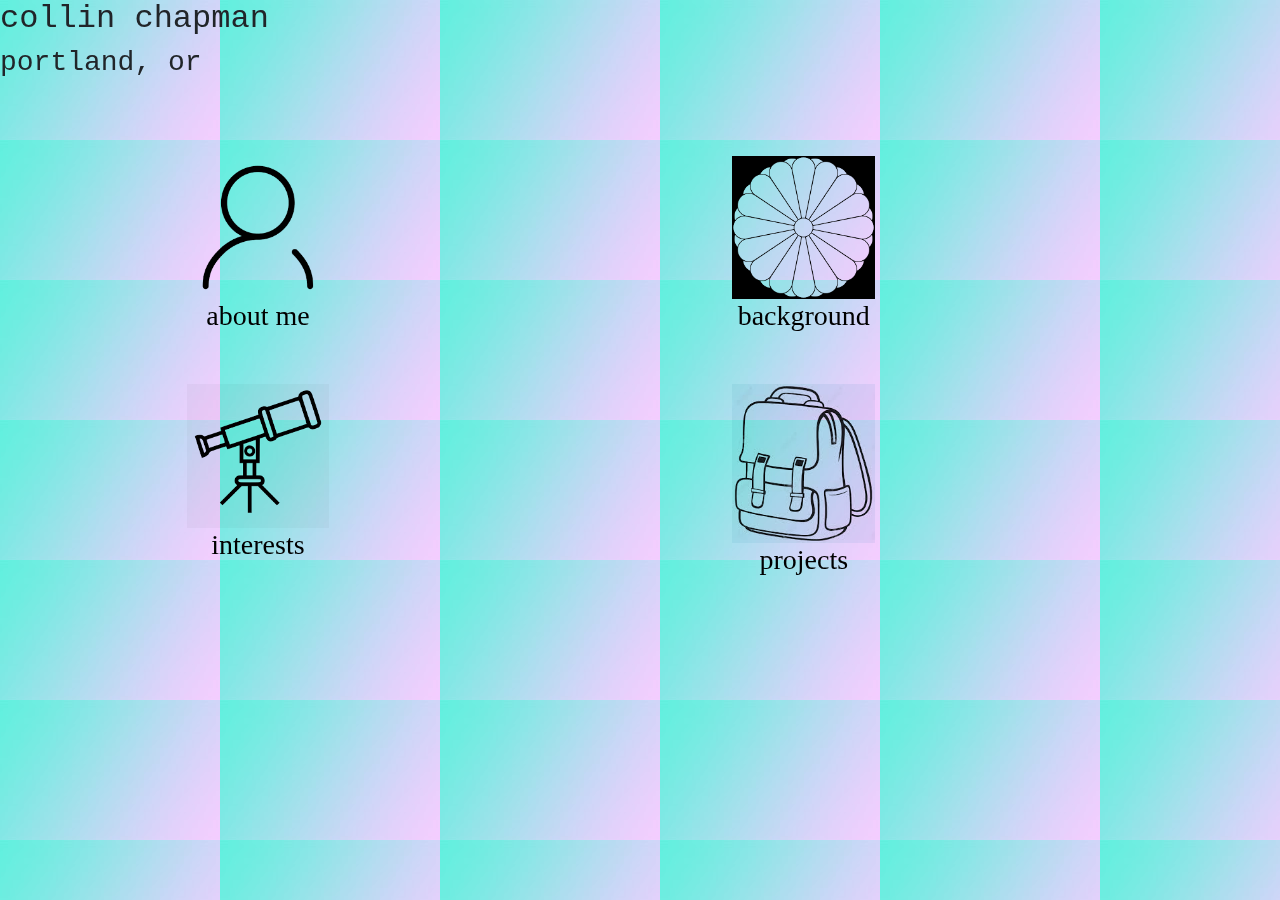
<file: index.html>
<!DOCTYPE html>
<html lang="en-US">
<head>
  <link href="css/bootstrap.css" rel="stylesheet" type="text/css">
  <link href="css/styles.css" rel="stylesheet" type="text/css">
  <title>My Portfolio Landing Page</title>
</head>
<body background="img/background.jpg">
  <h2 class="simple">collin chapman</h2>
  <h3 class="simple">portland, or</h3>
  <br>
  <br>
  <div class="row">
    <div class="col-md-5">
      <div class="special-card">
        <div class="card-body">
          <a href="about-me.html"> <img src="img/about me.png" alt="an sketched outline image of a person" class="centered-image"></a>
          <h3 class="card-title">about me</h3>
        </div>
      </div>
    </div>
    <div class="col-md-5">
      <div class="special-card">
        <div class="card-body">
          <a href="background.html"> <img src="img/japan imperial seal.png" alt="an image of the Japanese Imperial Seal" class="centered-image"></a>
          <h3 class="card-title">background</h3>
        </div>
      </div>
    </div>
    <div class="col-md-5">
      <div class="special-card">
        <div class="card-body">
          <a href="interests.html"> <img src="img/hobbies.png" alt="a picture of a telescope" class="centered-image"></a>
          <h3 class="card-title">interests</h3>
        </div>
      </div>
    </div>
    <div class="col-md-5">
      <div class="special-card">
        <div class="card-body">
          <a href="projects.html"> <img src="img/backpack.jpg" alt="an image of a backpack" class="centered-image"></a>
          <h3 class="card-title">projects</h3>
        </div>
      </div>
    </div>
  </div>
</body>
</html>
</file>
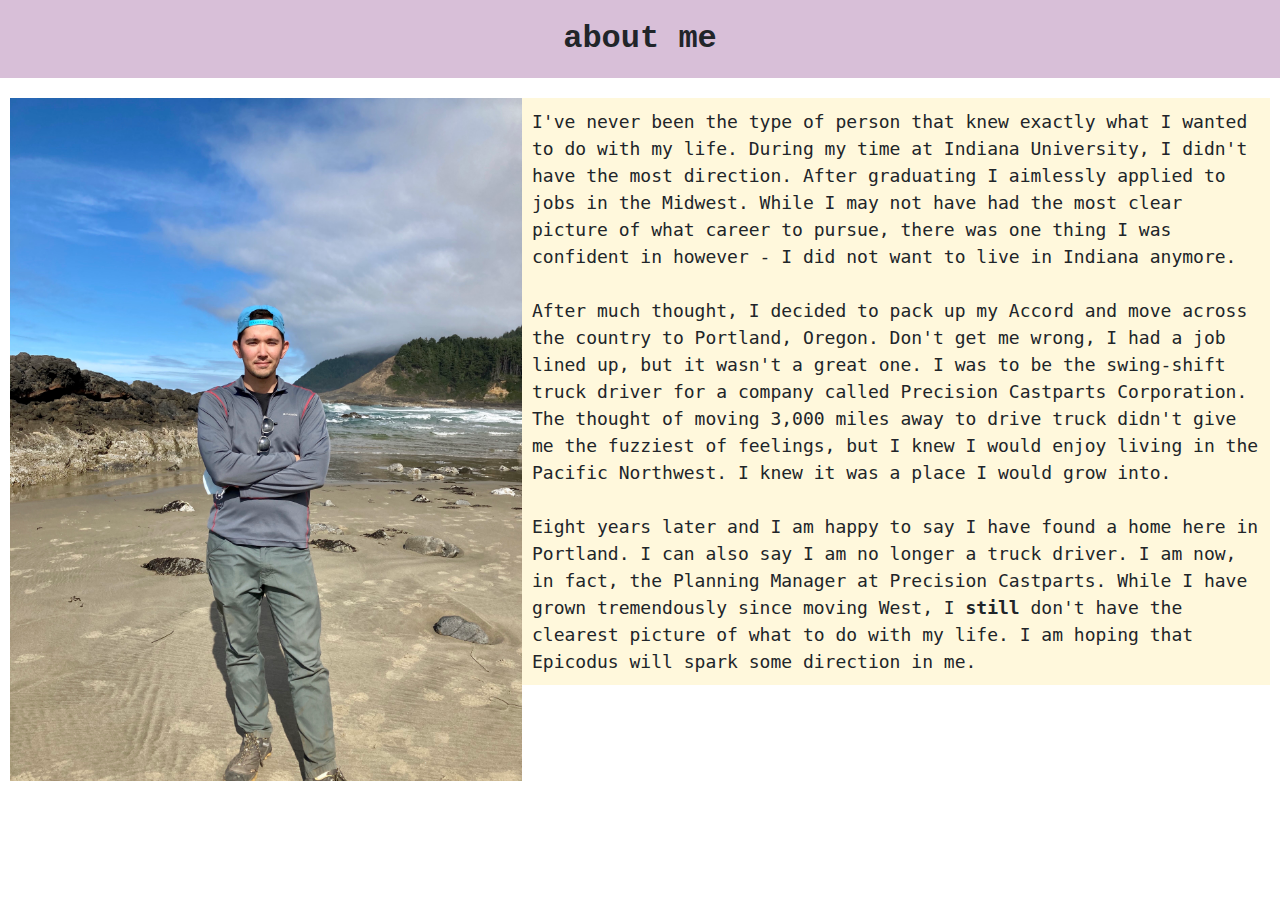
<file: about-me.html>
<!DOCTYPE html>
<html lang="en-US">
<head>
  <title>About Me</title>
  <link href="css/bootstrap.css" rel="stylesheet" type="text/css">
  <link href="css/styles.css" rel="stylesheet" type="text/css">
</head>
<body>
  <h2 class="supporting-header">about me</h2>
  <img src="img/self photo.jpg" class="supporting-image">
  <p class="my-class">I've never been the type of person that knew exactly what I wanted to do with my life. During my time at Indiana University, I didn't have the most direction.
    After graduating I aimlessly applied to jobs in the Midwest. While I may not have had the most clear picture of what career to pursue, there was one thing I was confident in however - I did not want to live in Indiana anymore.
    <br>
    <br>
    After much thought, I decided to pack up my Accord and move across the country to Portland, Oregon. Don't get me wrong, I had a job lined up, but it wasn't a great one. I was to be the swing-shift truck driver for 
    a company called Precision Castparts Corporation. The thought of moving 3,000 miles away to drive truck didn't give me the fuzziest of feelings, but I knew I would enjoy living in the Pacific Northwest. I knew it was a place I would grow into.
    <br>
    <br>
    Eight years later and I am happy to say I have found a home here in Portland. I can also say I am no longer a truck driver. I am now, in fact, the Planning Manager at 
    Precision Castparts. While I have grown tremendously since moving West, I <strong>still</strong> don't have the clearest picture of what to do with my life. 
    I am hoping that Epicodus will spark some direction in me. 
  </p>

</body>
</html>
</file>
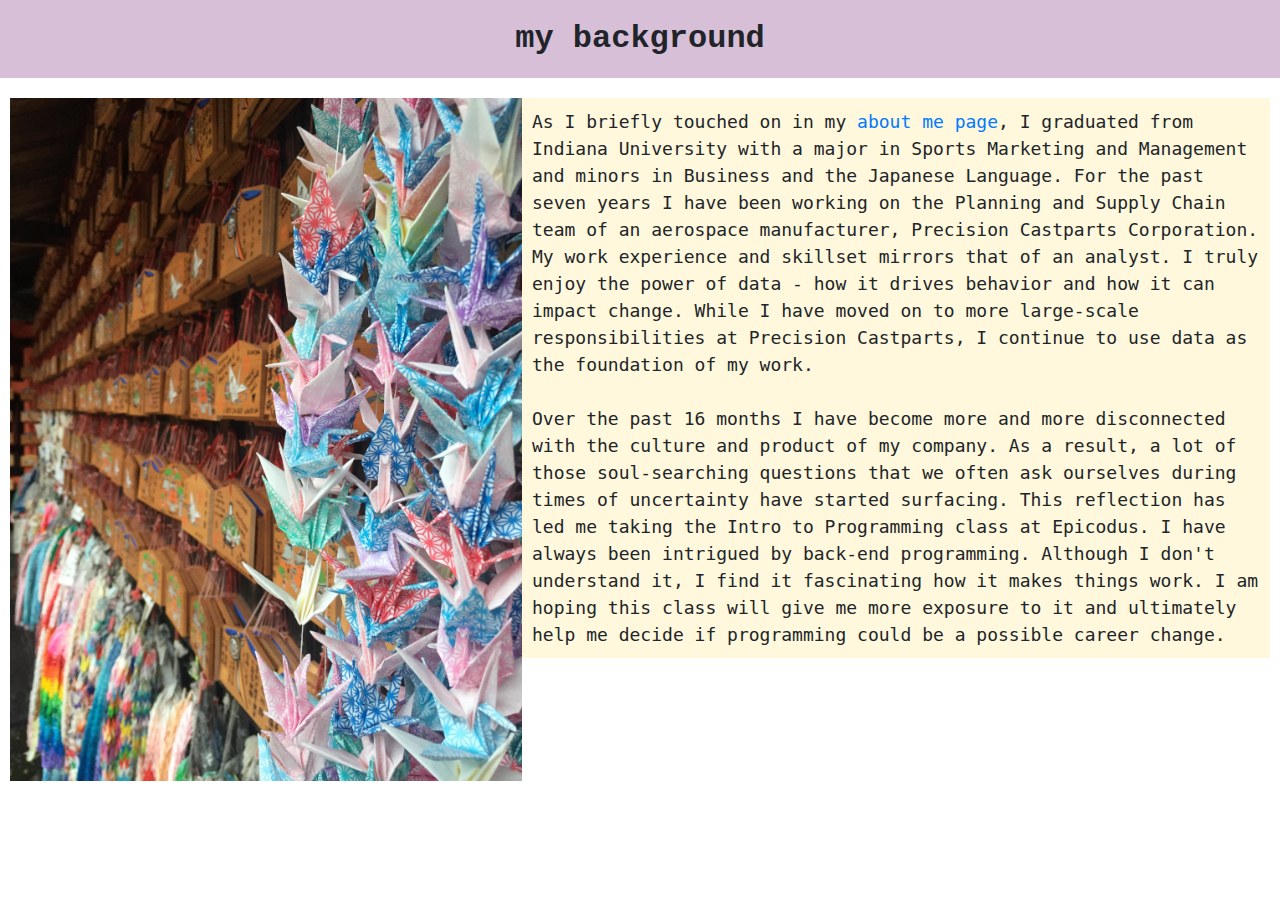
<file: background.html>
<!DOCTYPE html>
<html lang="en-US">
  <head>
    <title>My Background</title>
    <link href="css/bootstrap.css" rel="stylesheet" type="text/css">
    <link href="css/styles.css" rel="stylesheet" type="text/css">
  </head>
  <body>
    <h2 class="supporting-header">my background</h2>
    <img src="img/cranes.jpg" class="supporting-image">
    <p class="my-class">As I briefly touched on in my <a href="file:///Users/cchap14/Desktop/epicodus/portfolio-landing-page/about-me.html">about me page</a>, 
      I graduated from Indiana University with a major in Sports Marketing and Management and minors in Business and the Japanese Language. 
      For the past seven years I have been working on the Planning and Supply Chain team of an aerospace manufacturer, Precision Castparts Corporation. 
      My work experience and skillset mirrors that of an analyst. I truly enjoy the power of data - how it drives behavior and how it can impact change. While I have 
      moved on to more large-scale responsibilities at Precision Castparts, I continue to use data as the foundation of my work. 
      <br>
      <br>
      Over the past 16 months I have become more and more disconnected with the culture and product of my company. As a result, a lot of those soul-searching questions that we often
      ask ourselves during times of uncertainty have started surfacing. This reflection has led me taking the Intro to Programming class at Epicodus. I have always been intrigued by back-end programming. 
      Although I don't understand it, I find it fascinating how it makes things work. I am hoping this class will give me more exposure to it and ultimately help me decide if programming could
      be a possible career change. 
      
    </p>
  </body>
</html>
</file>
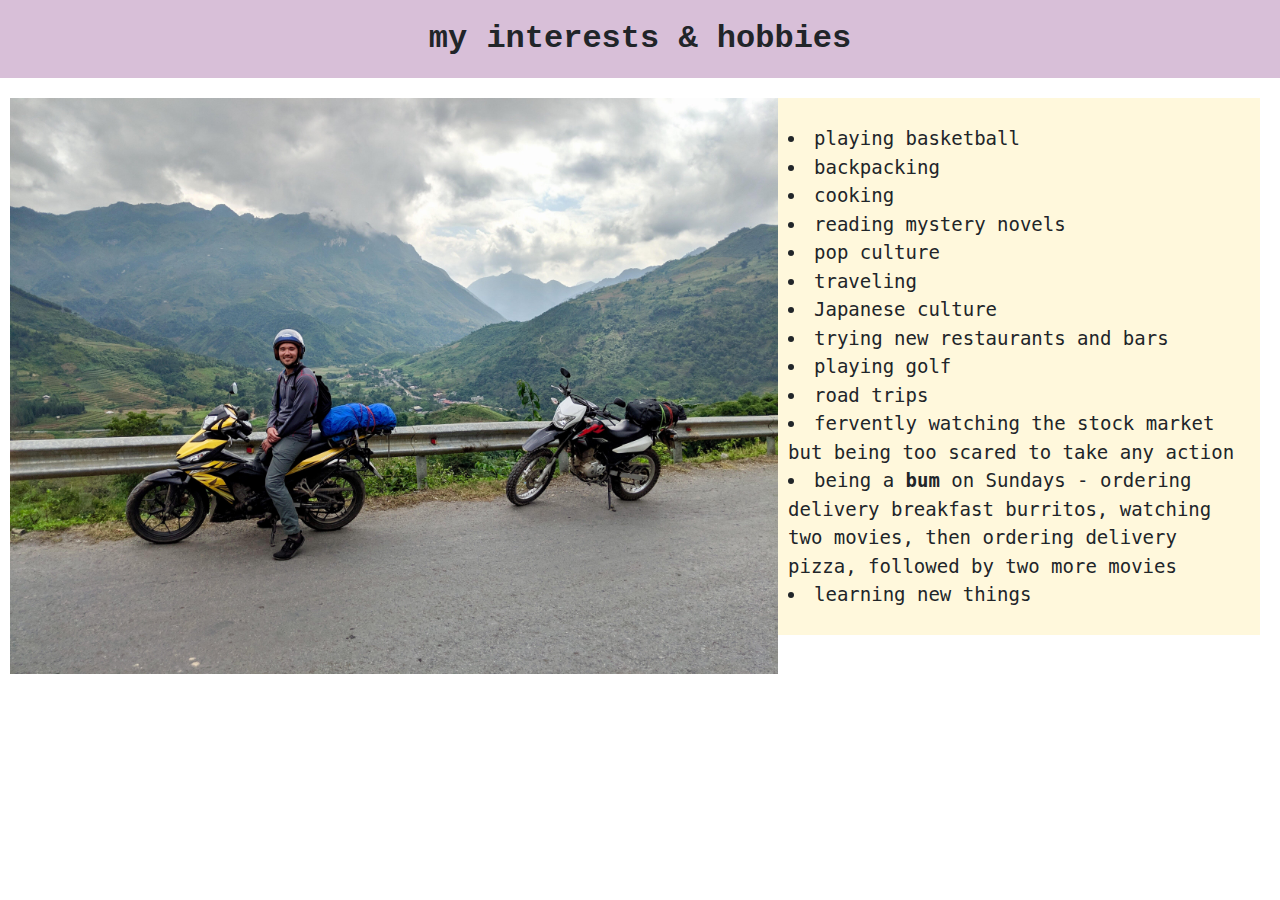
<file: interests.html>
<!DOCTYPE html>
<html lang="en-US">
  <head>
    <title>About Me</title>
    <link href="css/bootstrap.css" rel="stylesheet" type="text/css">
    <link href="css/styles.css" rel="stylesheet" type="text/css">
  </head>
  <body>
    <h2 class="supporting-header">my interests & hobbies</h2>
    <img src="img/nam.jpg" alt="a picture of me in Vietnam" class="hobby-image">
    <div class="hobby-class"> 
    <p>
      <ul>
        <li>playing basketball</li>
        <li>backpacking</li>
        <li>cooking</li>
        <li>reading mystery novels</li>
        <li>pop culture</li>
        <li>traveling</li>
        <li>Japanese culture</li>
        <li>trying new restaurants and bars</li>
        <li>playing golf</li>
        <li>road trips</li>
        <li>fervently watching the stock market but being too scared to take any action</li>
        <li>being a <strong>bum</strong> on Sundays - ordering delivery breakfast burritos, watching two movies, then ordering
          delivery pizza, followed by two more movies</li>
        <li>learning new things</li>
      </ul>
    </p>
    </div>
  </body>
</html>
</file>
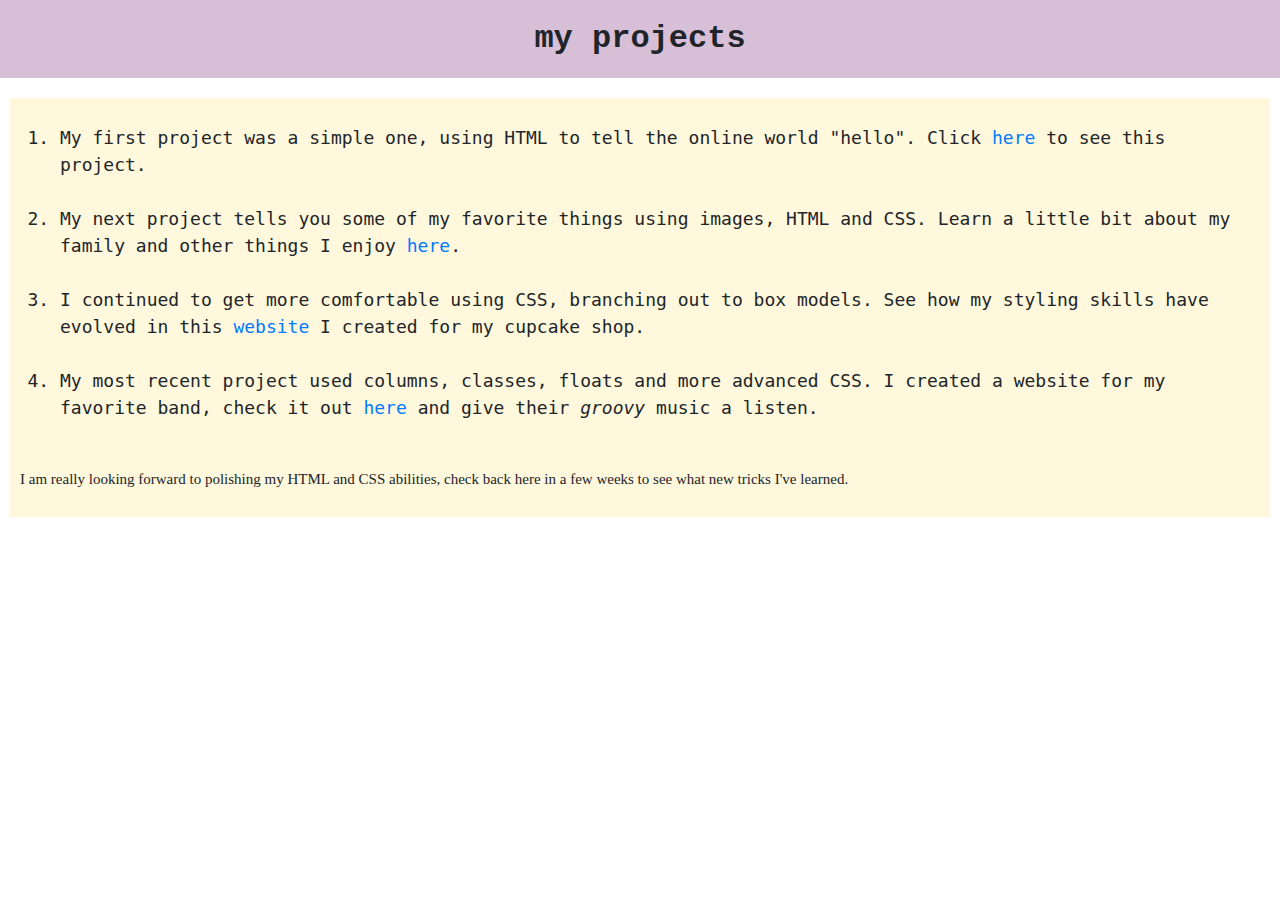
<file: projects.html>
<!DOCTYPE html>
<html lang="en-US">
  <head>
    <title>My Projects</title>
    <link href="css/bootstrap.css" rel="stylesheet" type="text/css">
    <link href="css/styles.css" rel="stylesheet" type="text/css">
  </head>
  <body>
    <h2 class="supporting-header">my projects</h2>
    <div class="my-class">
      <p>
        <ol>
          <li>My first project was a simple one, using HTML to tell the online world "hello". Click <a href="https://github.com/colchapm/hello-world.git">here </a>to see this project.</li>
          <br>
          <li>My next project tells you some of my favorite things using images, HTML and CSS. Learn a little bit about my family and other things I enjoy <a href="https://github.com/colchapm/my-first-webpage.git">here</a>.</li>
          <br>
          <li>I continued to get more comfortable using CSS, branching out to box models. See how my styling skills have evolved in this <a href="https://github.com/colchapm/Cupcakes.git">website</a> I created for my cupcake shop.</li>
          <br>
          <li>My most recent project used columns, classes, floats and more advanced CSS. I created a website for my favorite band, check it out <a href="https://github.com/colchapm/Glass-Animals.git">here</a> and give their <em>groovy</em> music a listen.</li>
        </ol>
        <br>
        <span class="excited">I am really looking forward to polishing my HTML and CSS abilities, check back here in a few weeks to see what new tricks I've learned.</span>
      </p>
  </div>  
  </body>
</html>
</file>
<file: css/styles.css>
.simple {
  font-family: 'Courier New', Courier, monospace;
  font-weight: 500;
}

.card-title {
  font-family: snell roundhand, cursive;
  text-align: center;
  color: black;
}

.centered-image {
  width: 30%;
  margin: auto;
  height: auto;
  display: block;
  mix-blend-mode: multiply;
}

.special-card {
  opacity: 2.0;
}

.supporting-header {
  padding: 20px;
  border: slateblue;
  border-width: 20px;
  background-color: thistle;
  margin-bottom: 10px;
  text-align: center;
  box-sizing: border-box;
  font-family: 'Courier New', Courier, monospace;
  font-weight: bold;
}

.supporting-image {
  width: 40%;
  margin: 10px;
  height: auto;
  display: block;
  float: left;
}

.my-class {
  border: 20px blue;
  padding: 10px;
  background-color: cornsilk;
  margin: 10px;
  margin-top: 20px;
  margin-bottom: 20px;
  box-sizing: border-box;
  font-family: monospace;
  display: block;
  font-size: 18px;
}

.hobby-image {
  width: 60%;
  margin: 10px;
  height: auto;
  display: block;
  float: left;
}

.hobby-class {
  border: 20px blue;
  padding: 10px;
  background-color: cornsilk;
  margin: 20px;
  margin-top: 20px;
  margin-bottom: 20px;
  box-sizing: border-box;
  font-family: monospace;
  display: block;
  font-size: 19px;
  list-style-position: inside;
}

.excited {
  font-family: chalkduster, fantasy;
  text-align: right;
  font-size: 15px;
}
</file>
